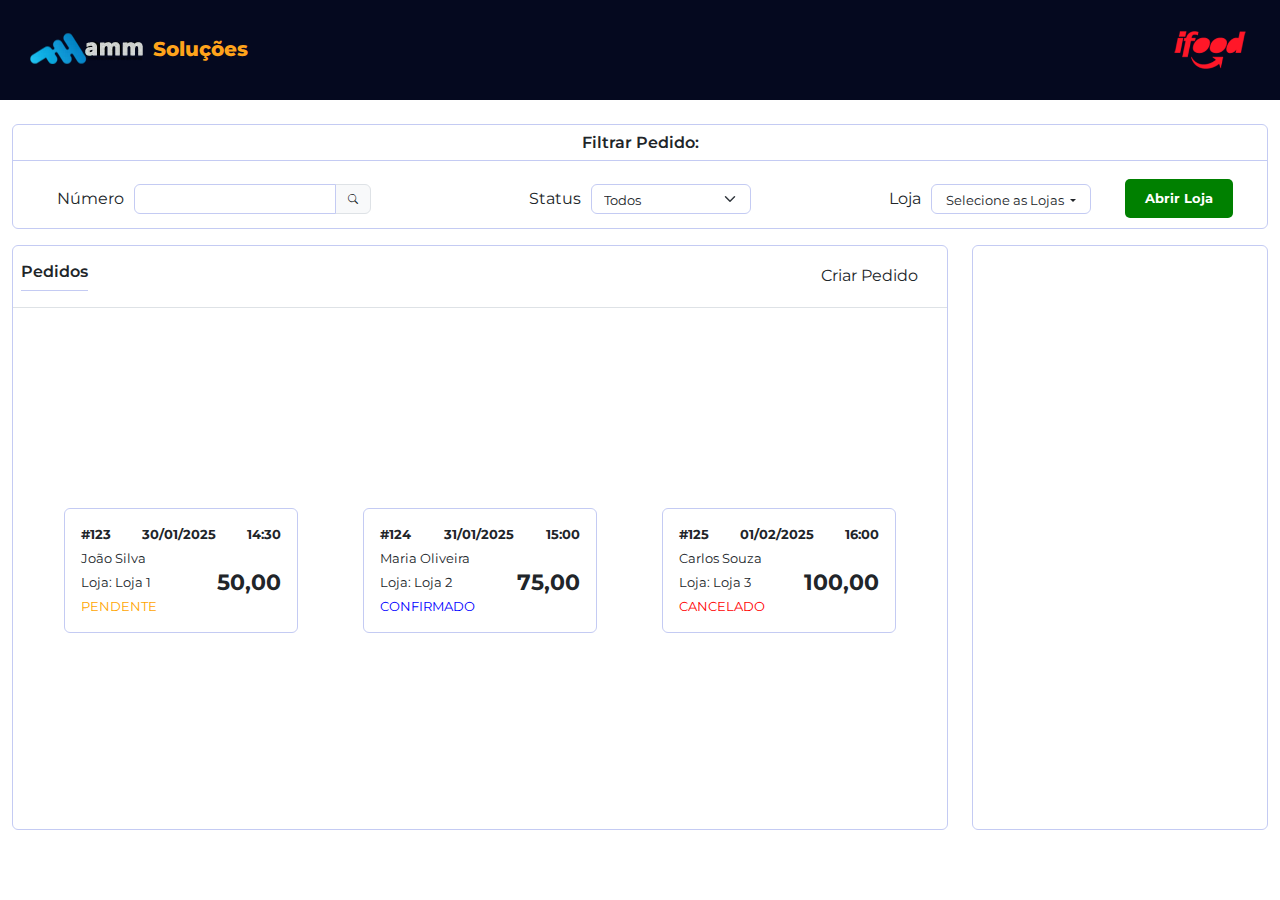
<file: index.html>
<!DOCTYPE html>
<html lang="pt-br">

<head>
    <meta charset="UTF-8">
    <meta name="viewport" content="width=device-width, initial-scale=1.0">
    <title>AMM Soluções</title>
    <!-- Bootstrap CSS via CDN -->
    <link href="https://cdn.jsdelivr.net/npm/bootstrap@5.3.0/dist/css/bootstrap.min.css" rel="stylesheet">
    <!-- Bootstrap Icons -->
    <link href="https://cdn.jsdelivr.net/npm/bootstrap-icons@1.7.2/font/bootstrap-icons.css" rel="stylesheet">
    <!-- CSS -->
    <link rel="stylesheet" href="./src/css/style.css">
</head>

<body>
    <!-- Navbar -->
    <nav class="navbar navbar-expand-lg navbar-light bg-light">
        <div class="container-fluid">
            <a href="#"><img class="navbar-brand" src="./src/assets/amm-logo.webp"><span>Soluções</span></a>
            <a href="#"><img class="logo-ifood" src="./src/assets/logo-ifood.png" alt=""></a>
        </div>
    </nav>

    <!-- Container Principal -->
    <div class="container-fluid mt-4">
        <div class="row">
            <div class="col-md-12">
                <!-- Container filtros -->
                <div class="card filters">
                    <h5 class="card-title text-center p-2">Filtrar Pedido:</h5>
                    <div class="card-body p-0">
                        <div class="row">
                            <!-- Filtro por Número -->
                            <div class="col-md-4 left-filter">
                                <div class="mb-0 d-flex justify-content-between align-items-center">
                                    <label for="filtroNumero" class="form-label mb-0">Número</label>
                                    <div class="input-group">
                                        <input type="number" class="form-control" id="filtroNumero">
                                        <span class="input-group-text"><i class="bi bi-search"></i></span>
                                    </div>
                                </div>
                            </div>

                            <!-- Filtro por Status -->
                            <div class="col-md-4 center-filter">
                                <div class="mb-0 d-flex justify-content-between align-items-center">
                                    <label for="status" class="form-label mb-0">Status</label>
                                    <select class="form-select" id="status">
                                        <option value="todos">Todos</option>
                                        <option value="pendente">Pendente</option>
                                        <option value="confirmado">Confirmado</option>
                                        <option value="cancelado">Cancelado</option>
                                    </select>
                                </div>
                            </div>

                            <!-- Filtro por Loja -->
                            <div class="col-md-4 right-filter">
                                <div class="mb-0 d-flex justify-content-between align-items-center">
                                    <label class="form-label mb-0">Loja</label>
                                    <div class="dropdown mb-0">
                                        <button class="btn dropdown-toggle" type="button" id="dropdownLoja"
                                            data-bs-toggle="dropdown" aria-expanded="false">
                                            Selecione as Lojas
                                        </button>
                                        <ul class="dropdown-menu" aria-labelledby="dropdownLoja">
                                            <li>
                                                <div class="form-check dropdown-item">
                                                    <input class="form-check-input" type="checkbox" value="loja1"
                                                        id="loja1">
                                                    <label class="form-check-label" for="loja1">Loja 1</label>
                                                </div>
                                            </li>
                                            <li>
                                                <div class="form-check dropdown-item">
                                                    <input class="form-check-input" type="checkbox" value="loja2"
                                                        id="loja2">
                                                    <label class="form-check-label" for="loja2">Loja 2</label>
                                                </div>
                                            </li>
                                        </ul>
                                    </div>
                                </div>
                                <!-- Abrir/Fechar Loja -->
                                <div class="mt-0">
                                    <button id="abrirLojaBtn" class="btn-toggle">Abrir Loja</button>
                                </div>
                            </div>
                        </div>
                    </div>
                </div>
            </div>

            <!-- Conteúdo Principal -->
            <div class="col-md-12">
                <!-- Lista de Pedidos -->
                <div class="row">
                    <!-- Cards dos Pedidos -->
                    <div class="col-md-9 orders-container">
                        <div class="card orders-posts">
                            <div class="d-flex justify-content-between align-items-center border-bottom p-2 mb-3">
                                <h5 class="card-title text-center my-2 pb-2">Pedidos</h5>
                                <button id="criarPedidoBtn" class="btn">Criar Pedido</button>
                            </div>
                            <div
                                class="card-body d-flex flex-wrap p-0 justify-content-evenly align-items-center orders-content">
                                <!-- Card de Pedido 1 -->
                                <div class="col-md-3 m-1 card mb-3 order" data-pedido="123">
                                    <div class="card-body">
                                        <div class="orders-data">
                                            <p class="card-data"><strong><span class="order-number">#123</span></strong>
                                            </p>
                                            <p class="card-data"><strong><span
                                                        class="order-date">30/01/2025</span></strong></p>
                                            <p class="card-data"><strong><span class="order-hour">14:30</span></strong>
                                            </p>
                                        </div>
                                        <div class="card-info">
                                            <div class="users-info">
                                                <p class="card-text person-name">João Silva</p>
                                                <p class="card-text store-name">Loja: Loja 1</p>
                                                <p class="card-text"><span class="order-status pendente">PENDENTE</span>
                                                </p>
                                            </div>
                                            <p class="card-text"><span class="order-price">50,00</span></p>
                                        </div>
                                    </div>
                                </div>

                                <!-- Card de Pedido 2 -->
                                <div class="col-md-3 m-1 card mb-3 order" data-pedido="124">
                                    <div class="card-body">
                                        <div class="orders-data">
                                            <p class="card-data"><strong><span class="order-number">#124</span></strong>
                                            </p>
                                            <p class="card-data"><strong><span
                                                        class="order-date">31/01/2025</span></strong></p>
                                            <p class="card-data"><strong><span class="order-hour">15:00</span></strong>
                                            </p>
                                        </div>
                                        <div class="card-info">
                                            <div class="users-info">
                                                <p class="card-text person-name">Maria Oliveira</p>
                                                <p class="card-text store-name">Loja: Loja 2</p>
                                                <p class="card-text"><span
                                                        class="order-status confirmado">CONFIRMADO</span></p>
                                            </div>
                                            <p class="card-text"><span class="order-price">75,00</span></p>
                                        </div>
                                    </div>
                                </div>

                                <!-- Card de Pedido 3 -->
                                <div class="col-md-3 m-1 card mb-3 order" data-pedido="125">
                                    <div class="card-body">
                                        <div class="orders-data">
                                            <p class="card-data"><strong><span class="order-number">#125</span></strong>
                                            </p>
                                            <p class="card-data"><strong><span
                                                        class="order-date">01/02/2025</span></strong></p>
                                            <p class="card-data"><strong><span class="order-hour">16:00</span></strong>
                                            </p>
                                        </div>
                                        <div class="card-info">
                                            <div class="users-info">
                                                <p class="card-text person-name">Carlos Souza</p>
                                                <p class="card-text store-name">Loja: Loja 3</p>
                                                <p class="card-text"><span
                                                        class="order-status cancelado">CANCELADO</span></p>
                                            </div>
                                            <p class="card-text"><span class="order-price">100,00</span></p>
                                        </div>
                                    </div>
                                </div>
                            </div>
                        </div>
                    </div>

                    <!-- Detalhes do Pedido -->
                    <div class="col-md-3 details-container">
                        <div class="card d-flex flex-column justify-content-evenly align-items-center">
                            <div id="detalhesPedido" class="d-none">
                                <div class="card-body">

                                </div>
                            </div>
                        </div>
                    </div>

                    <!-- Modal para Detalhes do Pedido (Mobile) -->
                    <div id="modalDetalhesPedido" class="modal-mobile">
                        <div class="modal-content">
                            <button id="fecharModalBtn" class="btn-fechar-modal">&times;</button>
                            <div id="conteudoModal"></div>
                        </div>
                    </div>
                </div>
            </div>
        </div>
    </div>

    <!-- Bootstrap JS e Popper.js via CDN -->
    <script src="https://cdn.jsdelivr.net/npm/@popperjs/core@2.11.6/dist/umd/popper.min.js"></script>
    <script src="https://cdn.jsdelivr.net/npm/bootstrap@5.3.0/dist/js/bootstrap.min.js"></script>
    <script src="./src/js/main.js"></script>
</body>

</html>
</file>
<file: src/css/style.css>
@import url('https://fonts.googleapis.com/css2?family=Barlow:ital,wght@0,100;0,200;0,300;0,400;0,500;0,600;0,700;0,800;0,900;1,100;1,200;1,300;1,400;1,500;1,600;1,700;1,800;1,900&family=Montserrat:ital,wght@0,100..900;1,100..900&family=Sora:wght@100..800&display=swap');
:root {
  --cor0: #ebeeff;
  --cor1: #C4CBF3;
  --cor2: #0026ff;
  --cor3: #05091F;
}
* {
  font-family: "Montserrat", serif;
  -webkit-tap-highlight-color: transparent;
  tap-highlight-color: transparent;
}
input::-webkit-outer-spin-button,
input::-webkit-inner-spin-button {
    -webkit-appearance: none;
}

/* NavBar */
.navbar {
    padding: 0;
}
.navbar .container-fluid {
    height: 100px;
    background-color: var(--cor3);
    padding: 0 30px;
}
.navbar a {
    font-family: "Barlow", serif;
    font-size: 20px;
    font-weight: 800;
    text-decoration: none;
    color: #ffa41b;
}
img.navbar-brand {
    margin-right: 8px;
}
img.logo-ifood {
    width: 80px;
}

/*Filtros */
.left-filter, .center-filter, .right-filter {
    display: flex;
    justify-content: space-evenly;
    align-items: center;
    padding: 10px;
}
.input-group-text {
    font-size: 10px;
    cursor: pointer;
}
h5.card-title {
    font-size: 1rem;
    font-weight: 600;
    border-bottom: 1px solid var(--cor1);
}
select.form-select, .dropdown button, .left-filter input {
    width: 160px;
    height: 30px;
    font-size: 0.8rem;
    border: 1px solid var(--cor1);
}
.form-label {
    margin-right: 10px;
}
.dropdown-menu {
    width: 100%;
    max-height: 200px;
    overflow-y: auto;
}
.dropdown-item {
    padding: 0.5rem 2rem;
}
.right-filter {
    padding-right: 20px;
}
.form-check-input {
    margin-right: 0.5rem;
}
.form-check-label {
    font-size: 0.8rem;
}
.btn-toggle {
    background-color: green;
    color: white;
    padding: 10px 20px;
    border: none;
    border-radius: 5px;
    cursor: pointer;
    font-size: 0.8rem;
    font-weight: bold;
    transition: background-color 0.3s ease;
}

.btn-danger {
    background-color: red;
    color: white;
}

.btn-primary {
    background-color: green; 
    color: white;
}

/* Pedidos */
.card {
    border: 1px solid var(--cor1);
    margin-bottom: 1rem;
}
.btn {
    margin-right: 0.5rem;
}
.orders-posts {
    height: 65vh;
}
.orders-content {
    display: flex;
    flex-wrap: wrap;
    gap: 10px;
    overflow-y: auto; 
    padding: 10px;
}
.order {
    box-sizing: border-box;
    cursor: pointer;
    transition: transform 0.2s ease, box-shadow 0.2s ease;
}
.order:hover {
    transform: translateY(-5px);
    box-shadow: 0 4px 8px var(--cor1);
}
.order.active {
    border: 2px solid var(--cor2);
    background-color: var(--cor0);
}
.order-status.confirmado {
    color: blue;
}
.order-status.pendente {
    color: orange;
}
.order-status.cancelado {
    color: red;
}
.orders-data {
    display: flex;
    justify-content: space-between;
    align-items: center;
}
p.card-text, ul.card-text, p.card-data {
    font-size: 0.8rem;
    margin-bottom: 5px;
}
.card-info {
    display: flex;
    justify-content: center;
    align-items: center;
}
span.order-price {
    font-size: 1.4rem;
    font-weight: bold;
}
.users-info {
    width: 70%;
    display: flex;
    flex-direction: column;
    justify-content: space-evenly;
}

/* Detalhe dos pedidos */
.details-container {
    height: 65vh;
    overflow-y: hidden;
}
.details-container .card {
    height: 100%;
}
#detalhesPedido {
    width: 95%;
    height: 95%;
    display: flex;
    flex-direction: column;
    justify-content: space-evenly;
    align-items: center;
}
.details-order {
    width: 100%;
    height: 30vh;
    overflow-y: auto;
    overflow-x: hidden;
}
.details-buttons button {
    font-size: 0.7rem;
}
hr.details-line {
    width: 100%;
}

.card-body ul {
    list-style: none;
}

.order-items, .price-order, .type-payment, .details-info {
    width: 100%;
    display: flex;
    flex-direction: column;
    justify-content: center;
}

.info-order h5.card-title {
    font-size: 0.8rem;
    font-weight: bold;
}

ul.card-text {
    text-align: center;
    padding-left: 0;
}

li.card-text {
    text-align: start;
    display: flex;
    justify-content: space-between;
    align-items: center;
}

li.card-text span {
    margin-right: 15px;
}

.modal-mobile {
    display: none;
    position: fixed;
    top: 0;
    left: 0;
    width: 100%;
    height: 100%;
    background-color: rgba(0, 0, 0, 0.6); 
    z-index: 1000; 
    overflow-y: auto;
}

.modal-content {
    position: relative;
    background-color: #fff;
    margin: 30% auto; 
    padding: 20px;
    width: 100%; 
    max-width: 500px;
    border-radius: 8px;
    box-shadow: 0 4px 8px rgba(0, 0, 0, 0.2);
}

.btn-fechar-modal {
    position: absolute;
    top: 10px;
    right: 10px;
    background: none;
    border: none;
    font-size: 24px;
    cursor: pointer;
    color: #000;
}

.btn-fechar-modal:hover {
    color: #ff0000;
}

@media (max-width: 1100px) {
    .filters {
        width: 100%;
        display: flex;
        flex-wrap: wrap;
        justify-content: space-between;
        align-items: center;
        padding-right: 40px;
    }

    .left-filter, .center-filter, .right-filter {
        padding: 5px;
    }

    select.form-select, .dropdown button, .left-filter input {
        margin: 0 0 0 6px;
    }

    input#filtroNumero {
        width: 100px;
    }

    .btn-toggle {
        padding: 5px 10px;
        margin-left: 5px;
    }

    .orders-container {
        width: 70vw;
    }

    .order {
        width: 220px;
    }

    .order .card-body {
        padding: 5px;
    }

    .details-container {
        width: 30vw;
    }

    .details-buttons {
        display: flex;
        flex-direction: column;
        justify-content: center;
        align-items: center;
    }
}

/* Quando instalar o Bootstrap local, alterar o --bs-breakpoint-md: 768px; para -> --bs-breakpoint-md: 799px; */

@media (max-width: 799px) {
    /* Card .filters com bug de reponsividade em telas entre 799px e 768px */
    .navbar .container-fluid {
        height: 10vh;
    }
    .filters {
        display: flex;
        flex-direction: column;
        justify-content: space-between;
        align-items: center;
        padding-right: 40px;
    }
    img.navbar-brand {
        width: 80px;
    }
    .navbar a {
        font-size: 15px;
    }
    
    img.logo-ifood {
        width: 50px;
    }
    .filters {
        padding-right: 0;
    }
    .orders-container {
        width: 100vw;
        margin: auto;
    }
    .orders-posts {
        height: 55vh;
    }
    .order {
        width: 240px;
    }
    .details-container {
        display: none;
    }
    .details-buttons {
        flex-direction: row;
        margin-top: 10px;
    }
}
</file>
